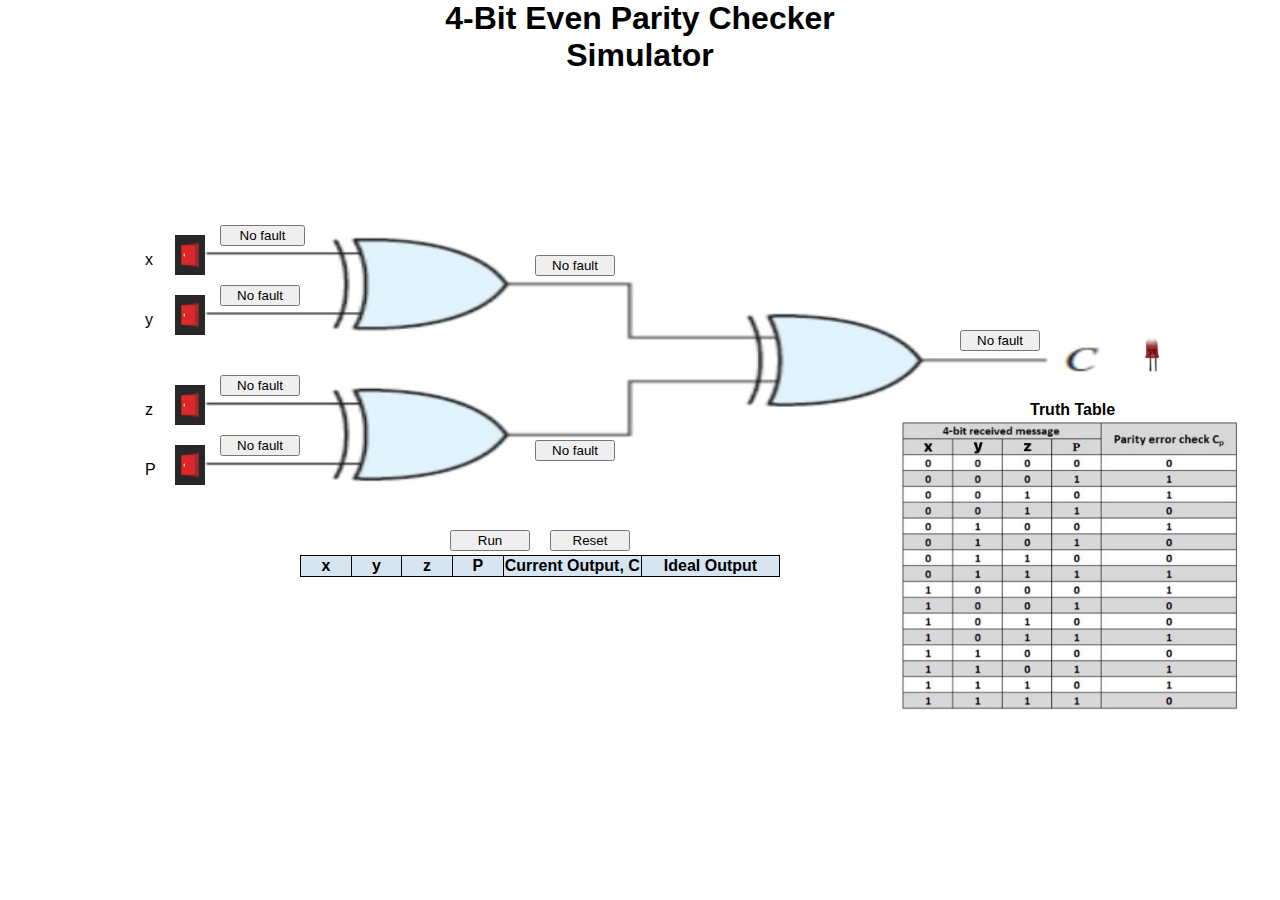
<file: simulation/index.html>
<html>
<head>
  <link rel="stylesheet" href="css/styles.css">
  <script type="text/javascript" src="js/demo_script.js"></script>
</head>
    
<title>Simulation</title>


<p>
<h1 style="text-align: center; font-size: xx-large;">4-Bit Even Parity Checker <br> Simulator</h1><br>

<img id='circuit' src="images/circuit.jpg" style="position:absolute; width:950px; top:200px; left:200px" width="300" height="300"> 

<p style="position: absolute; left:1030px; width:100px; top: 385px; font-size: medium;"><b>Truth Table</b></p>
<img id='truthTable' src="images/truthTable.jpg" style="position:absolute; width:340px; top:420px; left:900px" width="340" height="290"> 


<p style="position:absolute; width:30px; top:235px; left:145px; font-size: medium;">x</p>
<img id='switchx' src="images/switchoff.jpg" style="position:absolute; width:30px; top:235px; left:175px" width="70" height="40" onclick = "changeSwitchImageX()">
<img id='inputx' src="images/switchoff.jpg" style="position:absolute; width:30px; top:235px; left:175px" width="70" height="40" onclick = "changeSwitchImageX()">
<input type='button' id='faultx' value="No fault" style="position:absolute; width:85px; top:225px; left:220px" onclick=changeFaultX()>
<br>

<p style="position:absolute; width:30px; top:295px; left:145px; font-size: medium;">y</p>
<img id='switchy' src="images/switchoff.jpg" style="position:absolute; width:30px; top:295px; left:175px" width="70" height="40" onclick = "changeSwitchImageY()"> 
<img id='inputy' src="images/switchoff.jpg" style="position:absolute; width:30px; top:295px; left:175px" width="70" height="40" onclick = "changeSwitchImageY()"> 
<input type='button' id='faulty' value="No fault" style="position:absolute; width:80px; top:285px; left:220px" onclick=changeFaultY()>
<br>

<p style="position:absolute; width:30px; top:385px; left:145px; font-size: medium;">z</p>
<img id='switchz' src="images/switchoff.jpg" style="position:absolute; width:30px; top:385px; left:175px" width="70" height="40" onclick = "changeSwitchImageZ()">
<img id='inputz' src="images/switchoff.jpg" style="position:absolute; width:30px; top:385px; left:175px" width="70" height="40" onclick = "changeSwitchImageZ()">
<input type='button' id='faultz' value="No fault" style="position:absolute; width:80px; top:375px; left:220px" onclick=changeFaultZ()>
<br>

<p style="position:absolute; width:30px; top:445px; left:145px; font-size: medium;">P</p>
<img id='switchp' src="images/switchoff.jpg" style="position:absolute; width:30px; top:445px; left:175px" width="70" height="40" onclick="changeImageP()"> 
<img id='inputp' src="images/switchoff.jpg" style="position:absolute; width:30px; top:445px; left:175px" width="70" height="40" onclick="changeImageP()"> 
<input type='button' id='faultp' value="No fault" style="position:absolute; width:80px; top:435px; left:220px" onclick="changeFaultP()">

<input type='button' id='faultxor1' value="No fault" style="position:absolute; width:80px; top:255px; left:535px" onclick="changeFaultXor1()">
<input type='button' id='faultxor2' value="No fault" style="position:absolute; width:80px; top:440px; left:535px" onclick="changeFaultXor2()">

<img id='outputC' src="images/ledoff.jpg" style="position:absolute; width:30px; top:335px; left:1135px" width="70" height="40">
<input type='button' id='faultc' value="No fault" style="position:absolute; width:80px; top:330px; left:960px" onclick="changeFaultC()">

<input type='button' id='run' value="Run" style="position:absolute; width:80px; top:530px; left:450px;" onclick="addToTable()">
<input type='button' id='reset' value="Reset" style="position:absolute; width:80px; top:530px; left:550px;" onclick="resetTable()">

<p style="padding-bottom: 10px;">
<table id="output" style="position:absolute; width: 480px; top:555px; left:300px; font-size: medium;">
    <thead>
    <tr style="text-align: center; background-color: #D7E5F0;">
      <th style="width:50px;">x</th>
      <th style="width:50px;">y</th>
      <th style="width:50px;">z</th>
      <th style="width:50px;">P</th>
      <th style="width:140px">Current Output, C</th>
      <th style="width:140px">Ideal Output</th>
    </tr>
    </thead>
    <tbody>
    </tbody>
</table>
</p>
</p>
</html>
</file>
<file: simulation/css/styles.css>
body {
    margin: 0;
    font-family: -apple-system, BlinkMacSystemFont, 'Segoe UI', Roboto, Oxygen, Ubuntu, Cantarell, 'Open Sans', 'Helvetica Neue', sans-serif;
}

.topnav {
  overflow: hidden;
  background-color: #f3f3f3;
}
  
.topnav a {
  float: right;
  color: black;
  text-align: center;
  padding: 14px 16px;
  text-decoration: none;
  font-size: 17px;
}
  
.topnav a:hover {
  text-decoration-line: underline;
}

table, th, td {
  text-align: center;
  border: 1px solid black;
  border-collapse: collapse;
}
</file>
